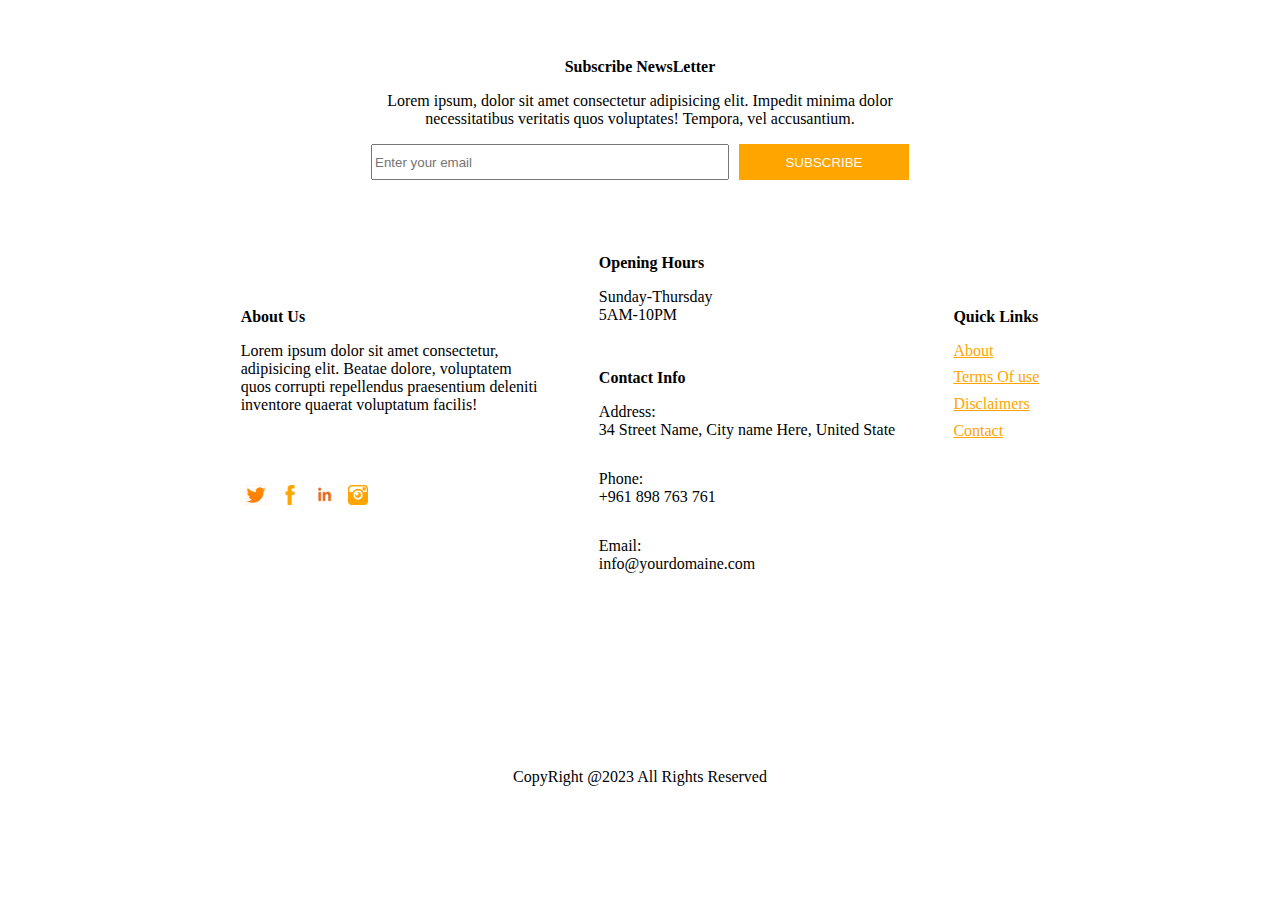
<file: index.html>
<!DOCTYPE html>
<html lang="en">
<head>
    <meta charset="UTF-8">
    <meta name="viewport" content="width=device-width, initial-scale=1.0">
    <title>Document</title>
    <link rel="stylesheet" href="style.css">
</head>
<body>
    <footer>
     
         <div class="A-Subscribe">

            <b> Subscribe NewsLetter </b>

            <p> Lorem ipsum, dolor sit amet consectetur adipisicing elit.
                 Impedit minima dolor necessitatibus veritatis quos voluptates! Tempora, 
                 vel accusantium. </p>

            <form class="A-Form">
                  <input type="email" id="A-email" name="email" placeholder="Enter your email" required>
                  <button type="submit" id="A-button">SUBSCRIBE</button>
            </form> 

        </div>

            <div class="A-Second-Container">

            <div class="A-AboutUs-Container">
                <b> About Us </b>
                <p> Lorem ipsum dolor sit amet consectetur, adipisicing elit. 
                    Beatae dolore, voluptatem quos corrupti repellendus praesentium deleniti
                     inventore quaerat voluptatum facilis! 
                </p>

                <p> <img class="A-imgs" src="A-Images/twiter.png" alt="">
                    <img class="A-imgs" src="A-Images/fb.png" alt="">
                    <img class="A-imgs" src="A-Images/in.png" alt="">
                    <img class="A-imgs" src="A-Images/insta.png" alt="">
                </p>
     
            </div>

            <div class="A-Opening-Contact-Container">
                
                <div class="A-Opening-Container">
                    <b>Opening Hours</b>
                    <p> Sunday-Thursday <br/>
                          5AM-10PM        </p>
                </div>

                <div class="A-Contactinfo-Container">
                    <b> Contact Info </b>
                    <p> Address: <br/>
                          34 Street Name, City name Here, United State</p>
                    
                    <p>Phone: <br/>
                    +961 898 763 761</p>

                    <p>Email: <br/>
                        info@yourdomaine.com <p>
               </div>

            </div>

            <div class="A-Quick-Container">
                <b> Quick Links </b> <br/>
                <p>
                <a href="">About</a>
                <a href="">Terms Of use </a>
                <a href="">Disclaimers </a>
                <a href=""> Contact </a></p>
            </div>
          
            </div>

            <div class="A-Copy-Rights"> CopyRight @2023 All Rights Reserved </div>
  
        
    </footer>
 
    <script src="A-Subscribe.js"></script>
</body>
</html>
</file>
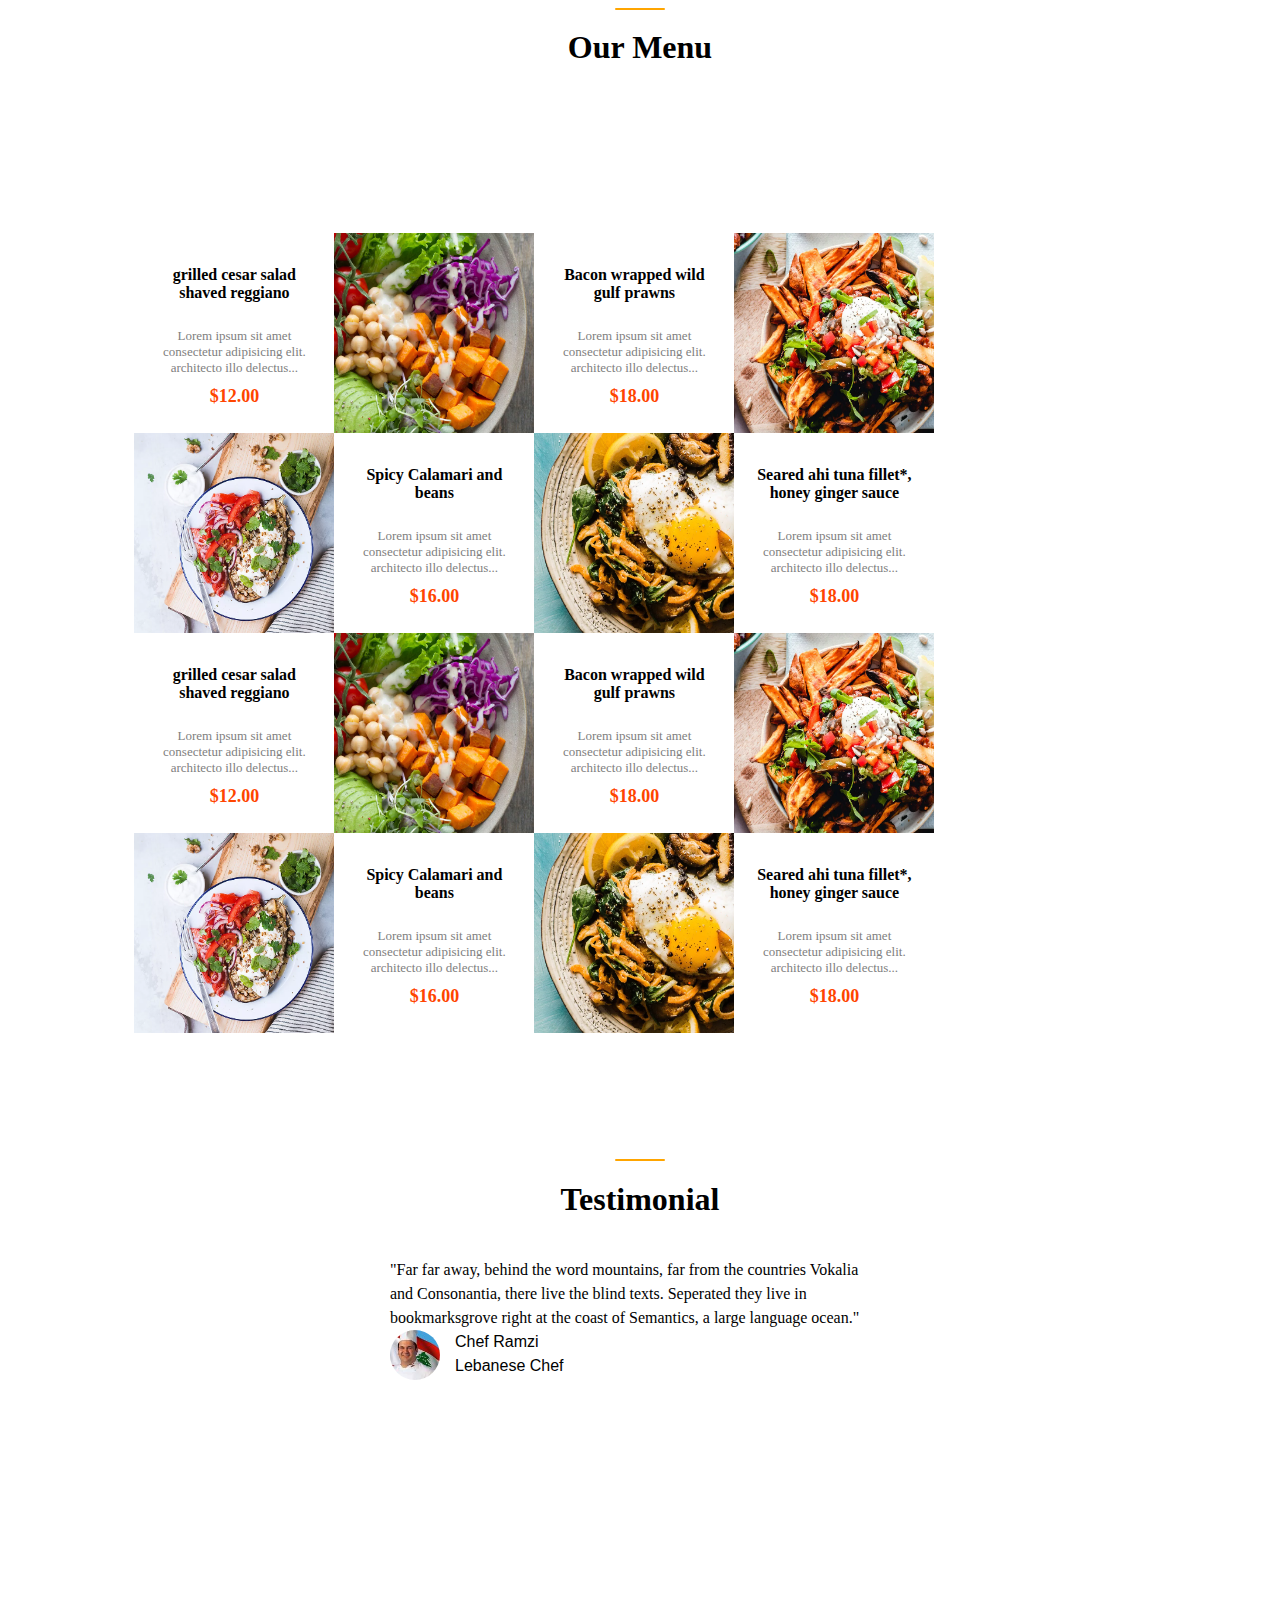
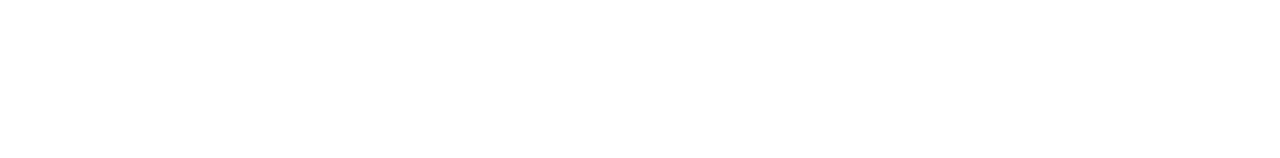
<file: html3.html>
<head>
    <link rel="stylesheet" type="text/css" href="msheet.css">
    <meta name="viewport" content="width=device-width, initial-scale=1">

</head>



<body>
    <div>
        <div class="m1">
            <div class="mh4">
                <button class="mbutton"></button>
                <h1>  Our Menu</h1>
            </div>

        <div class="grid-container">
            <div class="grid-item">
                <h2 class="mfont">grilled cesar salad shaved reggiano</h2>
                <p class="txt">Lorem ipsum sit amet
                    consectetur adipisicing elit.
                    architecto illo delectus...</p>
                <h1 class="mh1"> $12.00</h1>
            </div>

            <div class="grid-item1">
                <img src="images/menu1.png" alt="pic" class="mimage" />
            </div>
            <div class="grid-item">
                <h2 class="mfont">Bacon wrapped wild gulf prawns</h2>
                <p class="txt">Lorem ipsum sit amet
                    consectetur adipisicing elit.
                    architecto illo delectus...</p>
                <h1 class="mh1"> $18.00</h1>
            </div>
            <div class="grid-item1">
                <img src="images/menu2.png" alt="pic" class="mimage" />
            </div>

            <div class="grid-item1">
                <img src="images/menu3.png" alt="pic" class="mimage" />
            </div>
            <div class="grid-item">
                <h2 class="mfont">Spicy Calamari and beans</h2>
                <p class="txt">
                    Lorem ipsum sit amet
                    consectetur adipisicing elit.
                    architecto illo delectus...</p>
                <h1 class="mh1">$16.00</h1>
            </div>
            <div class="grid-item1">
                <img src="images/menu4.png" alt="pic" class="mimage" />
            </div>
            <div class="grid-item">
                <h2 class="mfont">Seared ahi tuna fillet*, honey ginger sauce</h2>
                <p class="txt"> Lorem ipsum sit amet
                    consectetur adipisicing elit.
                    architecto illo delectus...</p>
                <h1 class="mh1">$18.00</h1>
            </div>

            <div class="grid-item">
                <h2 class="mfont">grilled cesar salad shaved reggiano</h2>
                <p class="txt"> Lorem ipsum sit amet
                    consectetur adipisicing elit.
                    architecto illo delectus...</p>
                <h1 class="mh1">$12.00</h1>
            </div>

            <div class="grid-item1">
                <img src="images/menu1.png" alt="pic" class="mimage" />
            </div>
            <div class="grid-item">
                <h2 class="mfont">Bacon wrapped wild gulf prawns</h2>
                <p class="txt"> Lorem ipsum sit amet
                    consectetur adipisicing elit.
                    architecto illo delectus...</p>
                <h1 class="mh1"> $18.00</h1>
            </div>
            <div class="grid-item1">
                <img src="images/menu2.png" alt="pic" class="mimage" />
            </div>

            <div class="grid-item1">
                <img src="images/menu3.png" alt="pic" class="mimage" />
            </div>
            <div class="grid-item">
                <h2 class="mfont">Spicy Calamari and beans</h2>
                <p class="txt">
                    Lorem ipsum sit amet
                    consectetur adipisicing elit.
                    architecto illo delectus...</p>
                <h1 class="mh1">$16.00</h1>
            </div>
            <div class="grid-item1">
                <img src="images/menu4.png" alt="pic" class="mimage" />
            </div>
            <div class="grid-item">
                <h2 class="mfont">Seared ahi tuna fillet*, honey ginger sauce</h2>
                <p class="txt"> Lorem ipsum sit amet
                    consectetur adipisicing elit.
                    architecto illo delectus...</p>
                <h1 class="mh1"> $18.00</h1>
            </div>
        </div>
    </div>


    <div class="m1">
        <div class="mh4">
            <button class="mbutton"></button>
            <h1>Testimonial</h1>
        </div>
        <div class="container1">
            <div class="mtxt">
                "Far far away, behind the word mountains, far from the countries Vokalia and Consonantia, there live the
                blind
                texts. Seperated they live in bookmarksgrove right at the coast of Semantics, a large language ocean."
            </div>
            <div class="main">
                <div class="mcontact"><img src="chef ramzi.jpeg" class="mimg2"> </div>
                <div class="mtxt1">Chef Ramzi<br> Lebanese Chef</div>
            </div>
        </div>
    </div>
</body>
</file>
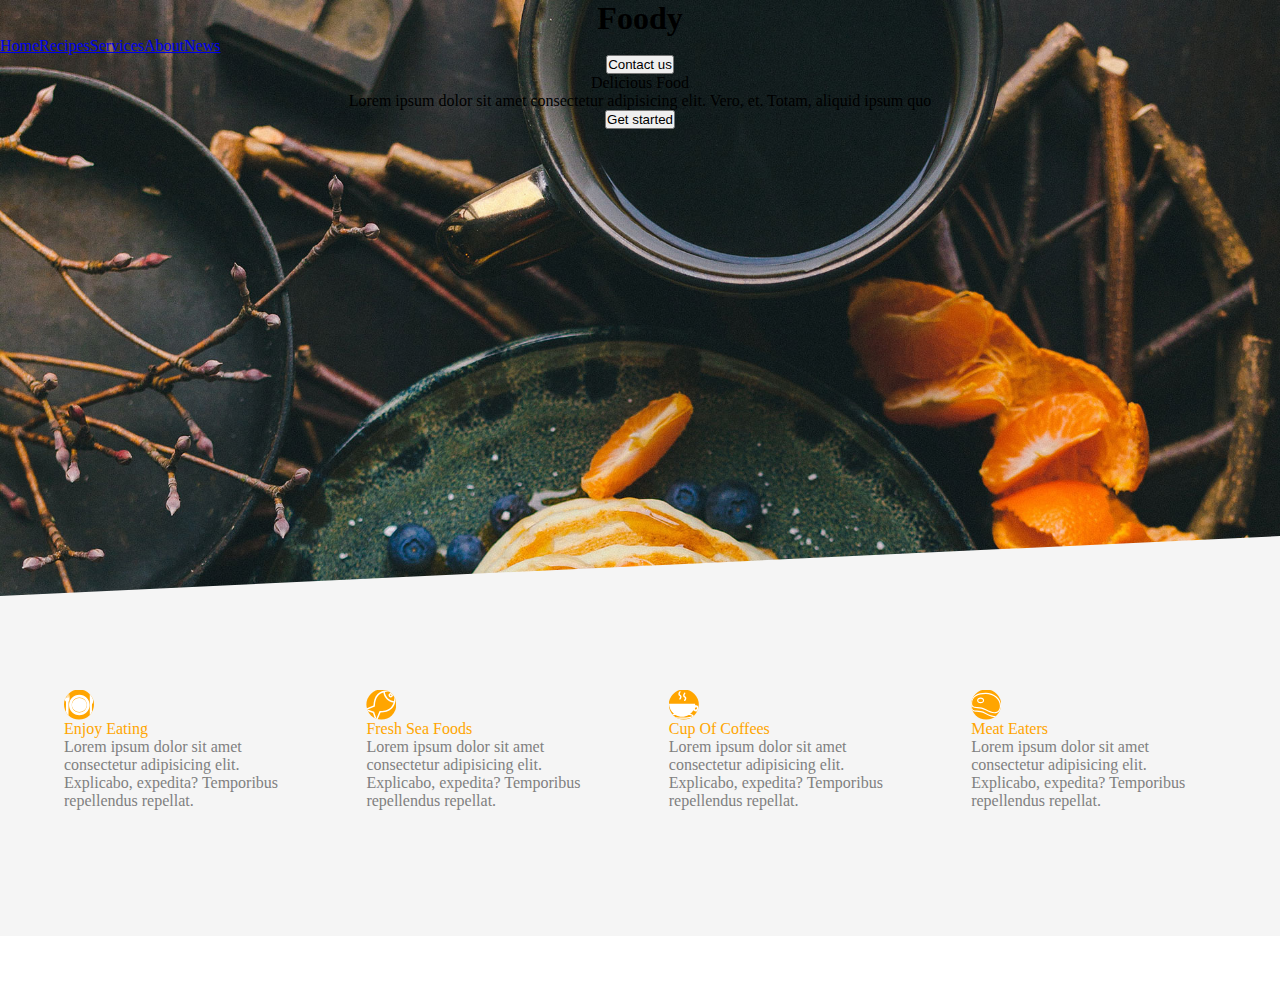
<file: project1.html>
<!DOCTYPE html>
<html >

<head>
    <meta name="viewport" content="width=device-width, initial-scale=1">
    <link rel="stylesheet" href="project1.css">
    <link rel="stylesheet" href="mobile.css">
    <link href="https://fonts.googleapis.com/css2?family=Material+Icons" rel="stylesheet">
</head>

<body>

    <div class="h_container">
        <div class="h_bg1">
            <nav class="h_firstdiv ">
                <h1>Foody </h1>
                <nav class="h_menu">
                     <a href="#">Home</a>
                    <a href="#">Recipes</a>
                    <a href="#">Services</a>
                    <a href="#">About</a>
                    <a href="#">News</a>
                    
                </nav>
                <button class="hamburger">
                    <span class="material-icons">menu</span>
                </button>
                <button class="h_contactus">Contact us</button>

            </nav>
            <div class="h_mobile-menu">
                <a href="#">Home</a>
                <a href="#">Recipes</a>
                <a href="#">Services</a>
                <a href="#">About</a>
                <a href="#">News</a>
                <a href="#">Contact Us</a>
            </div>
            <p class="h_banner">
                Delicious Food
            </p>
            <p class="h_text">
                Lorem ipsum dolor sit amet consectetur adipisicing elit. Vero, et. Totam, aliquid ipsum quo
            </p>

            <div style="text-align: center; ">
                <button class="h_getstarted">Get started</button>
            </div>
        </div>

        <div class="h_bg2">
            <div class="h_icons">

                <div class="h_grid-item">

                    <div class="h_bgdiv"><img src="plate.svg" class="h_svgitem"></div>
                    <p class="h_titletext">
                        Enjoy Eating
                    </p>
                    <p class="h_iconstext">Lorem ipsum dolor sit amet consectetur adipisicing elit. Explicabo, expedita?
                        Temporibus repellendus repellat.
                    </p>

                </div>
                <div class="h_grid-item">


                    <div class="h_bgdiv"><img src="fish.svg" class="h_svgitem">
                    </div>
                    <p class="h_titletext">
                        Fresh Sea Foods
                    </p>
                    <p class="h_iconstext">Lorem ipsum dolor sit amet consectetur adipisicing elit. Explicabo, expedita?
                        Temporibus repellendus repellat.
                    </p>


                </div>
                <div class="h_grid-item">


                    <!-- <svg></svg> -->
                    <div class="h_bgdiv"><img src="coffee.svg" class="h_svgitem">
                    </div>
                    <p class="h_titletext">
                        Cup Of Coffees
                    </p>
                    <p class="h_iconstext">Lorem ipsum dolor sit amet consectetur adipisicing elit. Explicabo,
                        expedita?
                        Temporibus repellendus repellat.
                    </p>
                </div>

                <div class="h_grid-item">

                    <div class="h_bgdiv"> <img src="meat.svg" class="h_svgitem">
                    </div>
                    <p class="h_titletext">
                        Meat Eaters
                    </p>
                    <p class="h_iconstext">Lorem ipsum dolor sit amet consectetur adipisicing elit. Explicabo,
                        expedita?
                        Temporibus repellendus repellat.
                    </p>
                </div>


            </div>
        </div>
    </div>
    <script src="mobile.js"></script>
</body>

</html>
</file>
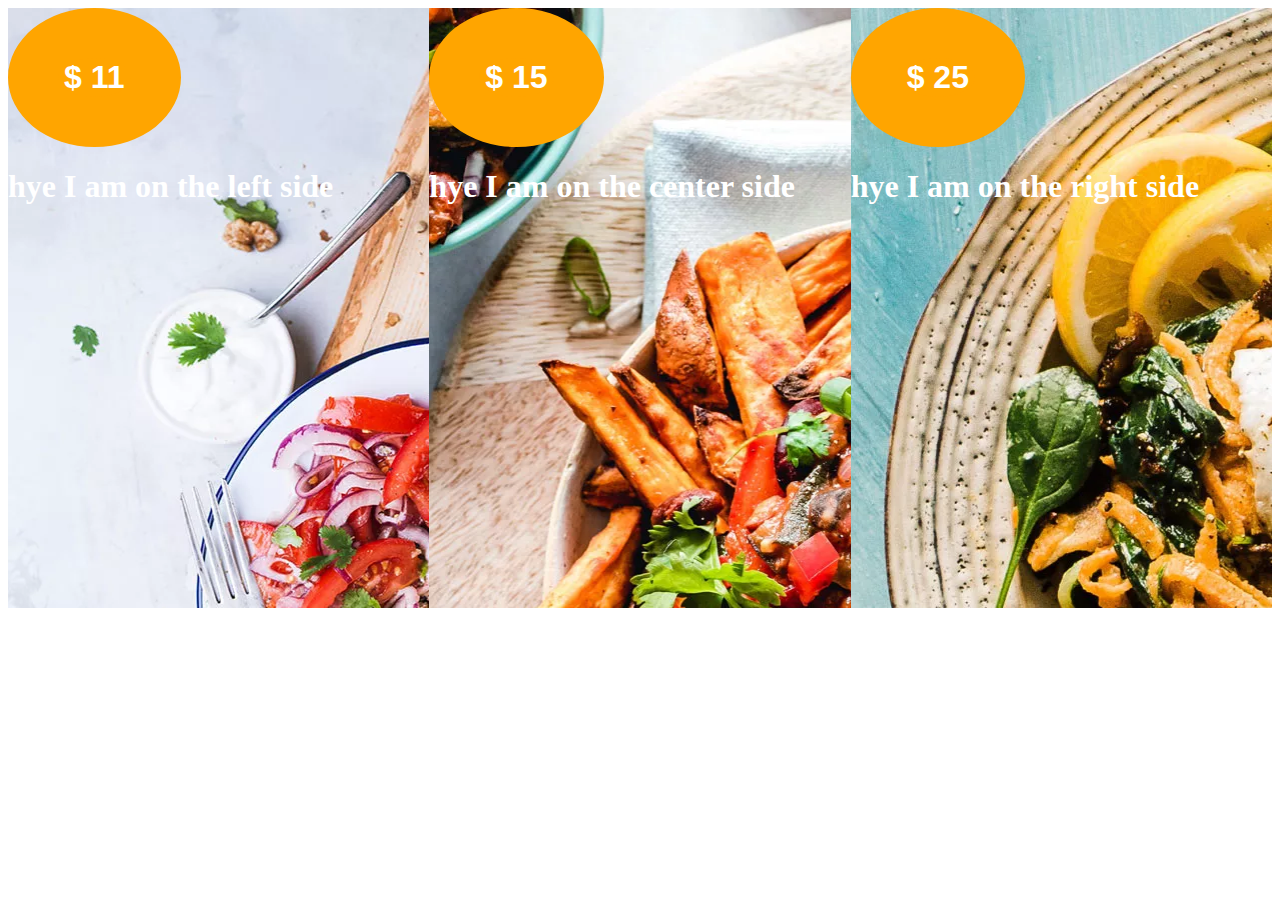
<file: test_flex.html>
<!DOCTYPE html>
<html>

<head>
    <meta charset='utf-8'>
    <meta http-equiv='X-UA-Compatible' content='IE=edge'>
    <title>testzize div flex</title>
    <meta name='viewport' content='width=device-width, initial-scale=1'>
    <link rel='stylesheet' type='text/css' media='screen' href='mainz.css'>
    <!-- <script src='mainz.js'></script> -->

    <style>
        p {
            display: inline-block;
            background-color: pink;
            height: 100px;
            width: 100px;
        }
    </style>
</head>

<body>

    <body>
        <main>
            <!-- the restaurant -->


            <!-- Flex -->
            <div class="flex_b">
                <div class="zleft">
                    <button class="zbut2">$ 11</button>

                    <h1 class="zh1"> hye I am on the left side</h1>

                </div>
                <div class="zcenter">
                    <button class="zbut2">$ 15</button>
                    <h1 class="zh1"> hye I am on the center side</h1>
                </div>
                <div class="zright">
                    <button class="zbut2">$ 25</button>
                    <h1 class="zh1"> hye I am on the right side<h1>
                </div>
            </div>
        </main>
    </body>

</html>
</file>
<file: style.css>
.A-Footer{
  padding-top: 10%;
}

.A-Second-Container{
    display: flex;
    align-items: center;
    justify-content: center; 
    padding: 50px; 
}

.A-AboutUs-Container{
     max-width: 300px ;
     padding: 5%;
     
}

.A-Contactinfo-Container p{
  padding-bottom: 5%;
}

.A-Opening-Container p {
  padding-bottom: 10%;
}

.A-AboutUs-Container p {
    padding-bottom: 50px;

}


.A-Quick-Container{
padding: 5%;
margin-top: -10%;
    
}

.A-Quick-Container a {
    display: list-item;
    list-style: none;
    padding-bottom: 10%;
    color: orange;
}


.A-Subscribe {
    display: flex;
    flex-direction: column;
    align-items: center;
    justify-content: center; 
    text-align: center; 
    padding: 50px 50px 20px 50px;
    
 
}

.A-Subscribe p {
    justify-content: center;
    max-width: 550px;
}
.A-Form {
    display: flex;
    align-items: center; 
}

#A-email{ 
    width: 350px;
    height: 30px;
    margin-right: 10px;
  
}
 #A-button{
    width:170px;
    height: 36px;
    background-color: orange;
    color: rgb(250, 250, 250);
    border:none;
   

 }
.A-Copy-Rights{
    display: flex;
    padding-top: 80px;
    align-items: center;
    justify-content: center; 

}

.A-imgs{
    width: 20px;
    height: 20px;
    padding: 5px;

}


@media (max-width: 500px) {
    #A-email{ 
        width: 300px;
        height: 30px;
        margin-right: 10px;
      
    }
     #A-button{
        width:100px;
        height: 36px;
        background-color: orange;
        color: rgb(250, 250, 250);
        border:none;
       
    
     }
     .A-Second-Container{
        display: flex;
        flex-direction: column;
        align-items: center;
        justify-content: center; 
        padding: 50px; 
    }

    
    .A-AboutUs-Container{
        max-width: 350px ;
        text-align: center;}

     .A-imgs{
            width: 20px;
            height: 20px;
            padding: 5px;
            
        
        }
        
  .A-Opening-Contact-Container{
    display: flex;
    padding: 10%;
    justify-content: center; 
   

  }

  .A-images{
    padding-top: -20% ;
  }

  .A-Opening-Container{
    padding-left: 20%;
  }

  .A-Contactinfo-Container{
    padding-left: 20%;
  }

  .A-Quick-Container a{
    display: inline;
    padding:5px;
  }

  .A-Quick-Container{
    padding-top: 10%;
  }

  .A-Copy-Rights{
    display: flex;
    padding-top:5px;
    align-items: center;
    justify-content: center; 

}



    
}
</file>
<file: msheet.css>
.txt {
    color: grey;
}

.grid-container {
    display: grid;
    grid-template-columns: repeat(4, 200px);
    /* Create 4 columns with equal width */
    grid-template-rows: repeat(4, 200px);
    /* Create 4 rows with equal height */
    background-color: none;
    padding: 10%;

}

.grid-item {
    background-color: rgba(255, 255, 255, 0.8);
    border: none;
    padding: 20px;
    font-size: 30px;
    text-align: center;
    display: flex;
flex-direction: column;
justify-content: space-between;
}




.mimage {
    width: 100%;
    height: 100%;
    display: block;
    margin: 0 0;
}

.mh1 {
    color: orangered;
    font-size: medium;
}

.mh {
    color: black;
    font-style: bold;
    font-size: 50px;
    display: flex;
    align-items: center;
    justify-content: center;
}

.mbutton {
    width: 50px;
    ;
    height: 1px;
    background-color: orange;
    border: none;
    border-radius: 50px;
}

.mbutton,
p {
    margin-bottom: -50px;
    /*space verticallement*/}

    .mfont{
        font-size: medium;
    }
    .txt{
        font-size: small;
    }
    .mh1{
        font-size: large;
        margin-top: auto;

    }
    .main {
display: flex
}
.mh4 {
text-align: center;
font-weight: bold;
margin-bottom: 20px;
}
.mh6{
color: grey;

}


.mimg2 {

width: 50px;
/* Adjust the width as needed */
height: 50px;
/* Adjust the height as needed */
border-radius: 50%;
/* Makes the corners round */
overflow: hidden;
/* Clips the image to the rounded border */
}


.mtxt1 {
font-family: 'Trebuchet MS', 'Lucida Sans Unicode', 'Lucida Grande', 'Lucida Sans', Arial, sans-serif;}

.mimg img {
max-width: 100%;
height: auto;
}

.container1 {
width: 500px;
height: 500px;
position: absolute;
left: 50%;
transform: translateX(-50%);
line-height: 1.5;

}
.mh1,.txt {
    margin-bottom: 10px;
    /*space verticallement*/
}
.mcontact, .mtxt{

margin-right: 15px; /* to space between the pic and the text horizontally*/
}
.mh4 ,.container1{
margin-bottom: 90px; /*space verticallement*/
}

.mtxt1 ,.main{
margin-bottom: 10px; /*space verticallement*/
}
.mbutton{
width: 50px; ;
height: 1px;
background-color: orange;
border:none;
border-radius: 50px;
}
.mbutton, h1{
margin-bottom: -50px; /*space verticallement*/
}


@media screen and (max-width: 500px) {
           
    .grid-container {
        display: grid;
        grid-template-columns: repeat(2, auto);
        grid-template-rows: repeat(8,auto);
        background-color: none;
    
    }
    
    
    .mimage {
        width: 50%;
        height: 50%;
        margin: 0 0;
    }
    
    
              
                .m1 {
                    padding: 20px;
                }
            }
</file>
<file: project1.css>
* {

    margin: 0;
    padding: 0;
    box-sizing: border-box;
}

body {

    height: 100vh;
}


.h_container {
    display: flex;
    flex-direction: column;
    height: 1000px;
    width: 100vw;

}

.h_bg1 {
    background: url(hero_2.jpg) no-repeat;
    background-size: cover;
    height: 60%;
    width: 100vw;
    position: relative;
    clip-path: polygon(0 0, 100% 0%, 100% 90%, 0 100%);
    text-align: center;
    
    animation: changebg 15s ease-in-out infinite alternate;




}

@keyframes changebg {

    0%,
    100% {
        background: url(hero_2.jpg);
        background-size: cover;

    }

    33% {
        background: url(restaurant__image2.jpg);
        background-size: cover;
    }

    66% {
        background: url(hero-section.jpg);
        background-size: cover;
    }




}



.h_bg2 {
    background-color: whitesmoke;
    background-size: 100vw 100%;
    height: 40%;
    width: 100vw;
    clip-path: polygon(0 15%, 100% 0, 100% 100%, 0 100%);
    overflow: visible;
    margin-top: -5%;

}

.h_icons {

    height: auto;
    width: 100vw;
    margin-top: 12%;

    padding-left: 5%;
    padding-right: 5%;

    display: flex;
    flex-direction: row;
    /* grid-template-columns: repeat(4,fr); */

    justify-content: space-between;
    align-content: space-between;
    overflow: visible;
    gap: 5%;

}

.h_titletext {
    color: orange;
    /* align-self: flex-start; */
}

.h_iconstext {
    color: grey;
}

.h_bgdiv {
    width: fit-content;
    display: flex;
    align-self: flex-start;
    align-items: center;
    justify-content: center;

    height: fit-content;
    background-color: orange;

    clip-path: circle();


}

<<<<<<< HEAD:style.css
.svgitem {
    width: 50%;
    height: 50%;
=======
.h_svgitem {
    width: 120%;
    height: 120%;
    /* margin:20%; */
    padding: 25%;

>>>>>>> c6e1ceed6d34bc8c6328081f6fe8331e57092f64:project1.css


}

.h_grid-item {
    display: flex;
    flex-direction: column;
    gap: 15%;


    overflow: visible;

<<<<<<< HEAD:style.css

=======
>>>>>>> c6e1ceed6d34bc8c6328081f6fe8331e57092f64:project1.css
}

.h_getstarted {
    color: white;
    border: 1px solid white;
    background-color: rgba(0, 0, 0, .25);
    height: 5vh;
    width: 15%;
    margin-top: 5%;
    font-size: 1.1em;
    margin-bottom: 10%;
    /* rgba for transparency */
    /* width: 20vw;
    font-size: 1em;
    margin-bottom: 10%; */
}

.h_banner {
    font-size: 5em;
    font-weight: 900;
    color: white;
    text-align: center;
    margin-top: 15%;

}

.h_text {
    color: white;
    text-align: center;

    font-size: 1.1em;
}

.h_contactus {
    background-color: orange;
    height: 6%;
    color: white;
    width: fit-content;
    font-size: 1.1em;

}

.h_firstdiv {

    width: 100vw;
    height: fit-content;
    background-size: cover;
    display: flex;
    flex-direction: row;
    align-items: baseline;
    justify-content: space-around;
    margin-top: 5%;


    margin-bottom: 100px;
    position: absolute;
    left: 0;
    top: 0;
    /* clip-path: polygon(0 0, 100% 0%, 100% 70%, 0 90%); */

}

<<<<<<< HEAD:style.css
.firstdiv {
  background-image: url('images/hero_2.jpg');
  background-repeat: no-repeat;
  width: 100%;
  height: 500px;
  background-size: cover;
  clip-path: polygon(50% 0%, 100% 0%, 100% 80.25%, 0% 100%, 0% 0%);
}
=======
>>>>>>> c6e1ceed6d34bc8c6328081f6fe8331e57092f64:project1.css




<<<<<<< HEAD:style.css
.firstdiv a:hover {
=======
.h_firstdiv a:hover {
>>>>>>> c6e1ceed6d34bc8c6328081f6fe8331e57092f64:project1.css
    color: blue;
    background-color: transparent;
    text-decoration: underline;

}


.h_firstdiv a:focus {
    color: orange;

}

.h_firstdiv h1 {
    color: white;
    font-size: 2em;

}

.h_menu {
    display: none;
    align-items: center;
    margin: 0 -1rem;



}

.h_firstdiv a {
    color: white;
    text-decoration: none;
    margin: 2%;
    font-size: 1.1em;


}




@media only screen and (max-width: 600px) {
    .h_contactus {
        display: none;
    }

    .h_banner {
        font-size: 2em;
    }

    .h_text {
        /* width: fit-content; */

        text-align: center;


    }
  


    .h_getstarted {
        width: 20vw;
        font-size: 1em;
        margin-bottom: 8%;
    }

<<<<<<< HEAD:style.css
    .firstdiv {
        height: auto;
        flex-wrap: wrap;
        
        
    }
    .banner{
       margin-top: 15vh;
=======
    .h_firstdiv {
        height: auto;
        flex-wrap: wrap;


>>>>>>> c6e1ceed6d34bc8c6328081f6fe8331e57092f64:project1.css
    }

    /* .firstdiv h1{
        height:20%;
    } */
    .h_banner {
        margin-top: 15vh;
    }

    .h_firstdiv a {
        color: white;
        font-size: 1em;

    }

    .h_container {
        height: 1100px;
        /* text-align: center; */
    }

    .h_bg2 {

        height: auto;
        clip-path: polygon(0 4.28%, 100% 0, 100% 100%, 0 100%);
        overflow: visible;

        margin-top: -8%;
    }

    .h_bg1 {
        text-align: center;
        height: 80vh;
        display: flex;
        flex-direction: column;
        gap: 5vh;
        justify-content: space-evenly;
<<<<<<< HEAD:style.css
        
        /* clip-path: none; */
=======
        clip-path: polygon(0 0, 100% 0%, 100% 95%, 0 100%);


>>>>>>> c6e1ceed6d34bc8c6328081f6fe8331e57092f64:project1.css
    }

    .h_icons {
        height: max-content;
        flex-direction: column;
        margin-top: 15%;
        gap: 3vh;
<<<<<<< HEAD:style.css
        padding:0;
=======
        padding: 0;
>>>>>>> c6e1ceed6d34bc8c6328081f6fe8331e57092f64:project1.css
    }

    /* .bgdiv {
        width: 10vw;
        height: 10vh;
    } */

    .h_grid-item {
        gap: 4vh;
    }



    .h_svgitem {
        width: 10vw;
        height: 10vh;
    }

<<<<<<< HEAD:style.css
    .grid-item1 {
        gap: 4vh;
    }

    .grid-item2 {
        gap: 4vh;
    }

    .grid-item3 {
        gap: 4vh;
    }

    .grid-item4 {
        gap: 4vh;
    }

    .svgitem {
        width: 5vw;
        height: 5vh;
    }
    .navbar{
        width:80%;
        align-self: center;
    }

}
@media only screen and (min-width: 500px) and (max-width:1000px) 
{
    .bg2 {

        height: 100%;
       
        overflow: visible;
        /* clip-path: none; */
        margin-top: -10%;
    }
    .bg1 {
        text-align: center;
        height: max-content;
        display: flex;
        flex-direction: column;
        gap: 4vh;
        justify-content: space-evenly;
        /* clip-path: none; */
    }
    .getstarted {
        width: 20vw;
        font-size: 1em;
        margin-bottom: 10%;
    }
    .icons{
        margin-top: 20%;
    }
}  

/* a:link {
  color: green;
  background-color: transparent;
  text-decoration: none;
}

a:hover {
  color: red;
  background-color: transparent;
  text-decoration: underline;
}

a:focus {
  color: orange;

} */

/* End Hassan CSS */

/* Start zizette css */
@media screen and (min-width:600px) {

  /* specialc centered  for the restaurant */
  .zpara0 {
    width: auto;
    box-sizing: border-box;
    padding: 0 20em;
    line-height: 1.5em;
    text-align: center;
    color: rgb(143, 139, 139);
  }

  .zh1,
  zh2,
  zh3 {
    text-align: center;
  }

  zpara {
    color: rgb(143, 139, 139);
    text-align: justify;
    font-size: normal;
    line-height: 1.5em;
    padding: 0 40em;
  }

  .zgrid1 {
    display: grid;
    grid-template-columns: 1fr 1fr 1fr;
    grid-template-rows: 2 fr 1 fr 2fr;
    grid-gap: 1px;
    /* place-content: center; */
    place-items: center;
    background-color: whitesmoke;
  }

  #zimg1 {
    grid-row: 1/3;
    grid-column: 1/2;
    width: 70%;
    height: auto;
    padding-left: 300px;

  }

  #zimg2 {
    width: 66%;
    height: auto;
  }

  #zimg3 {
    width: 66%;
    height: auto;
  }

  #zimg4 {
    grid-row: 1/3;
    grid-column: 3/3;
    width: 70%;
    height: auto;
    padding-right: 300px;

  }


  /* *********SPECIAL MENU */
  .Three_image {
    display: flex;
    flex-wrap: nowrap;
    flex-direction: row;
    padding: 3px;
  }

  .container {
    position: relative;
    text-align: center;
  }

  .zimgs1 {
    filter: brightness(75%);
    width: 80%;
    height: auto;
    text-align: center;
  }

  .zbut1 {
    clip-path: circle(36%);
    top: 30%;
    left: 40%;
    transform: translate(-30%, -50%);
    background-color: orange;
    border: 35px solid orange;

  }

  .zbut1,
  .zpar3 {
    font-size: 32px;
    position: absolute;
    color: white;
  }

  .zpar3 {
    top: 50%;
    left: 50%;
    transform: translate(-50%, -50%);
  }

  .zhr {
    width: 200px;
    height: 1%;
    margin-left: 43%;
    background-color: rgb(244, 177, 7);
  }


  /*********BLOG   */
  .z_bgrdblog {
    width: max-content;
    height: max-content;
    width: auto;
    margin: 0 120ev 0 120ev;
    clip-path: polygon(50% 4.39%, 100% 0%, 100% 92.25%, 0% 100%, 0% 7.27%);
    background-color: #f6f7f6
  }

  .zflex_c {
    display: flex;
    flex-direction: row;
    /* position: relative; */
    justify-content: space-evenly;
    margin: 0 50ev 0 250ev;
    margin-inline: calc(43%);
  }

  .zbut2 {
    font-weight: bold;
    font-size: large;
    color: white;
    background-color: orange;
    border-color: orange;
  }

  .zcaption {
    color: orange;
    font-weight: 700;
  }

  .right,
  .left {
    flex: 1%;
    align-self: center;
    position: relative;
    text-align: left;
    padding: 50px 0px 0px 300px;
  }

  #zi_menu1 {
    height: 30vh;
    width: auto;
    border: 1cap;
    position: inherit;

  }

}

@media screen and (max-width:500px) {

  .zpara0 {
    width: auto;
    height: auto;
    text-align: center;
    line-height: normal;
    box-sizing: border-box;
    margin: 15px;
  }
  .zhr {
    width: 90px;
    height: 1%;
    margin-left: 40%;
    background-color: rgb(244, 177, 7);
  }

  .zgrid1 {
    display: grid;
    grid-template: 1fr 1fr 1fr 1fr;
    /* grid-template-rows: 1 fr 1 fr ; */
    grid-gap: 1px;
    place-content: center;
    place-items: center;
    background-color: whitesmoke;
  }

  #zimg1,
  #zimg4 {
    width: 0%;
    height: 0%;
  }

  #zimg2,
  #zimg3 {
    width: 100%;
    height: 100%;
    position: relative;
  }

  .Three_image,
  .zflex_c {
    flex-direction: column;
    align-items: center;
    align-content: center;
    margin: auto 10px auto 5px;
  }

  .container {
    align-self: center;
  }

  .zimgs1 {
    width: 100%;
    height: auto;
    align-self: center;
  }

  .zpara {
    text-align: left;
  }

  #zi_menu1 {
    flex: 1;
    justify-self: center;
  }

  .zbut1 {
    display: inline-table;
    clip-path: circle(36%);
    top: 25%;
    left: 25%;
    transform: translate(-20%, -50%);
    background-color: orange;
    border: 35px solid orange;
    color: white;
  }

  .zpar3 {
    display: inline-table;
    font-style: larger bold;
    top: 25%;
    left: 25%;
   transform: translate(35%, -70%);
  }
  .zbut2 {
    font-weight: bold;
    font-size: large;
    color: white;
    background-color: orange;
    border-color: orange;
  }

=======
    /* .menu{
        width:80%;
        align-self: center;
        flex-wrap: wrap;
    } */

}

@media only screen and (min-width: 500px) and (max-width:1000px) {
    .h_bg2 {

        height: 100%;

        overflow: visible;
        /* clip-path: none; */
        margin-top: -10%;
    }

    .h_bg1 {
        text-align: center;
        height: max-content;
        display: flex;
        flex-direction: column;
        gap: 4vh;
        justify-content: space-evenly;

    }

    .h_getstarted {
        width: 20vw;
        font-size: 1em;
        margin-bottom: 10%;
    }

    .h_icons {
        margin-top: 20%;
    }
>>>>>>> c6e1ceed6d34bc8c6328081f6fe8331e57092f64:project1.css
}
</file>
<file: mobile.css>
.hamburger {
	appearance: none;
	outline: none;
	border: none;
	background: none;
	cursor: pointer;
    z-index: 100;
	display: block;
	width: 2rem;
	height: 2rem;
}

.hamburger span {
	color: #FFF;
	font-size: 2rem;
}

.h_mobile-menu {
	position: fixed;
	top: 0;
	left: 0;
	width: 100%;
	height: 85%;
	z-index: 98;
	opacity:0;
	transform: translateY(-100%);
	background-color: orange;
	color: #FFF;
	transition: 0.5s;
}

.h_mobile-menu.is-open {
	opacity: 1;
	transform: translateY(0);
}

.h_mobile-menu a {
	display: block;
	padding: 1rem;
	color: #FFF;
	text-align: center;
	text-decoration: none;
	font-size: 1.25rem;
	transition: 0.5s;
}

.h_mobile-menu a:hover {
	color: orange;
	background-color: #FFF;
}
@media (min-width: 600px) {
	.h_mobile-menu, .hamburger {
		display: none;
	}

	.h_menu {
		display: flex;
	}
}
</file>
<file: mainz.css>
/* mainz.css */
.flex_b {
    display:flex ;
    flex-direction: row;
    justify-content: space-evenly;
    color:white;
    box-sizing: content-box;
    
    background-color:red;

  
}
.zright {
    background-image: url("./images/special-menu3.jpg");

}
.zcenter {
   
    background-image: url("./images/special-menu2.jpg");
  
}
.zleft { 
    background-image: url("./images/special-menu1.jpg");
}
.zright,
.zleft, .zcenter { 
width: 500px;
height: 600px;
/* display: flex; */
justify-content: space-evenly;
align-items: center;
align-items:center ;
   
}

.zbut2 { color: white;
    font-size:200%;
    font-weight: 700;
    box-sizing: border-box;
    border :50px solid orange;
            border-radius: 50%;
            background-color: orange;
            align-self: center;
    
          
}
.zh1 { font-size: xx-large; font-weight: 700;
 }
</file>
